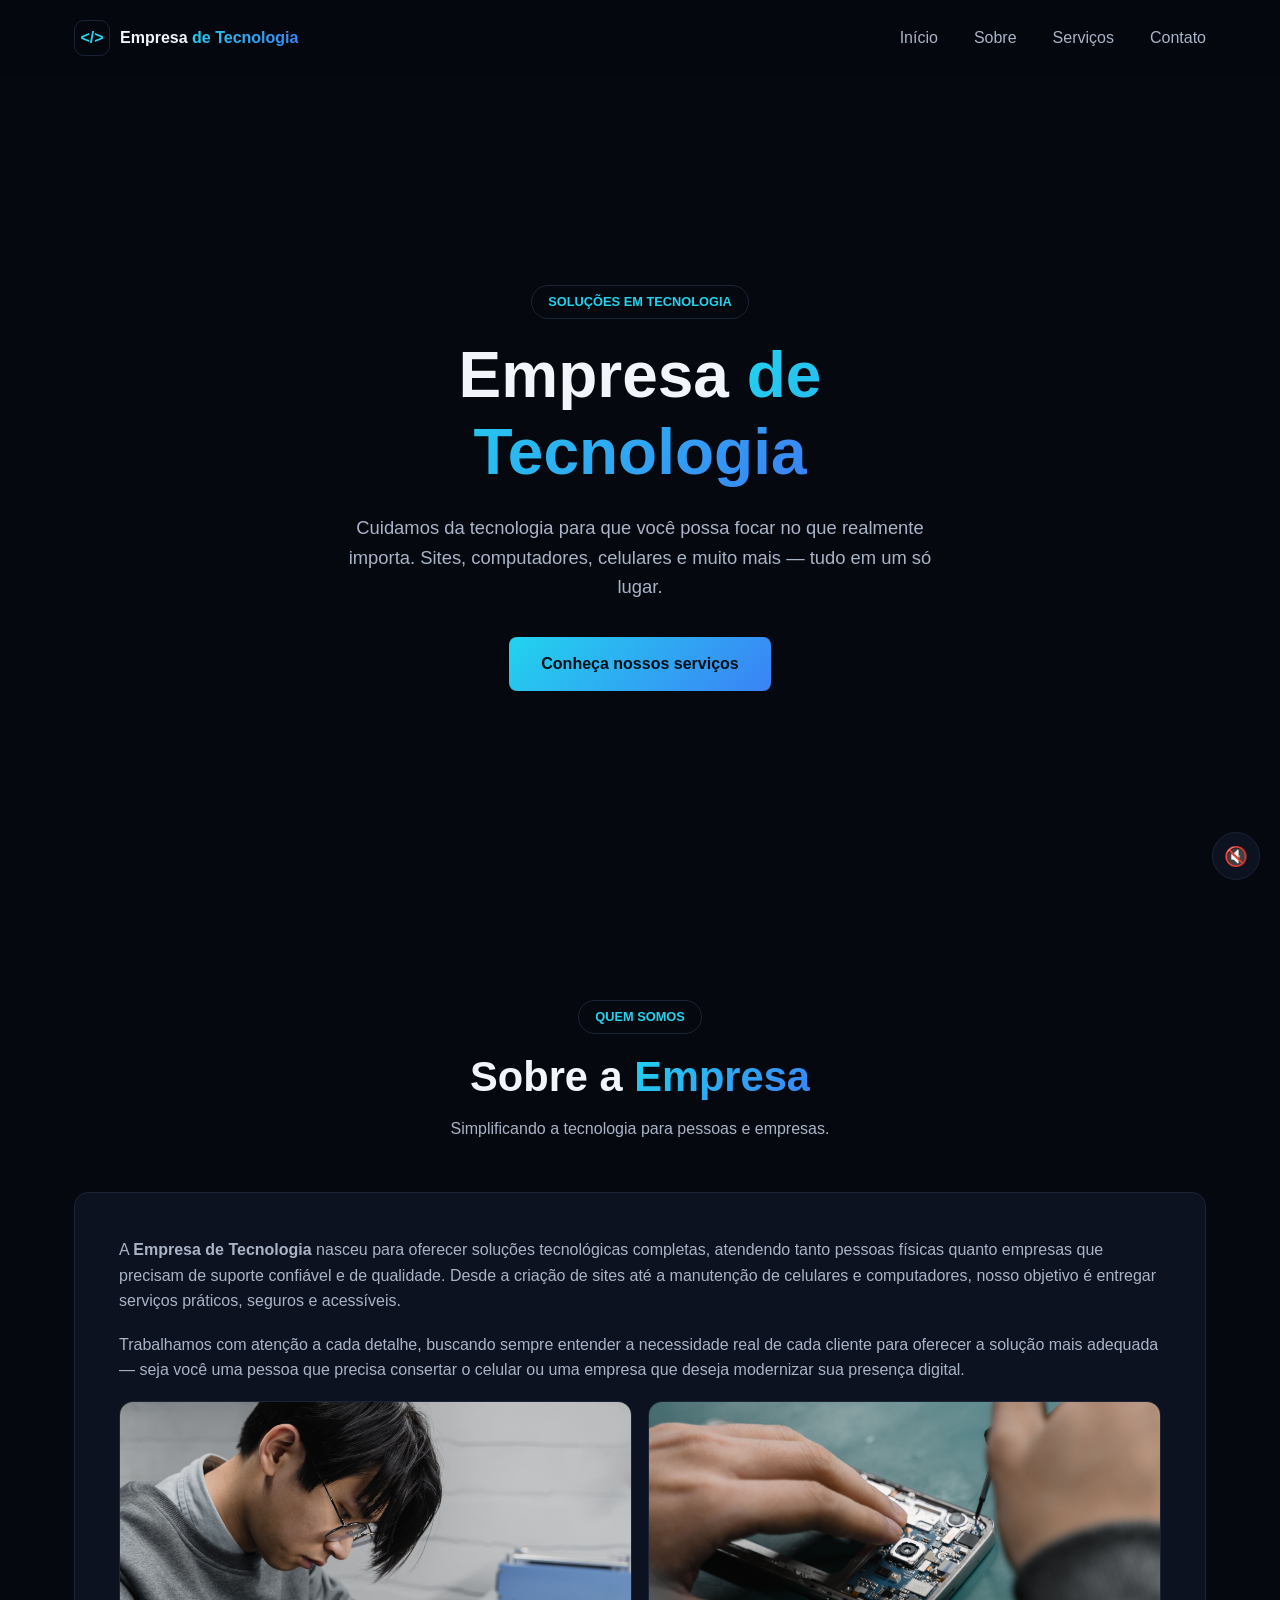
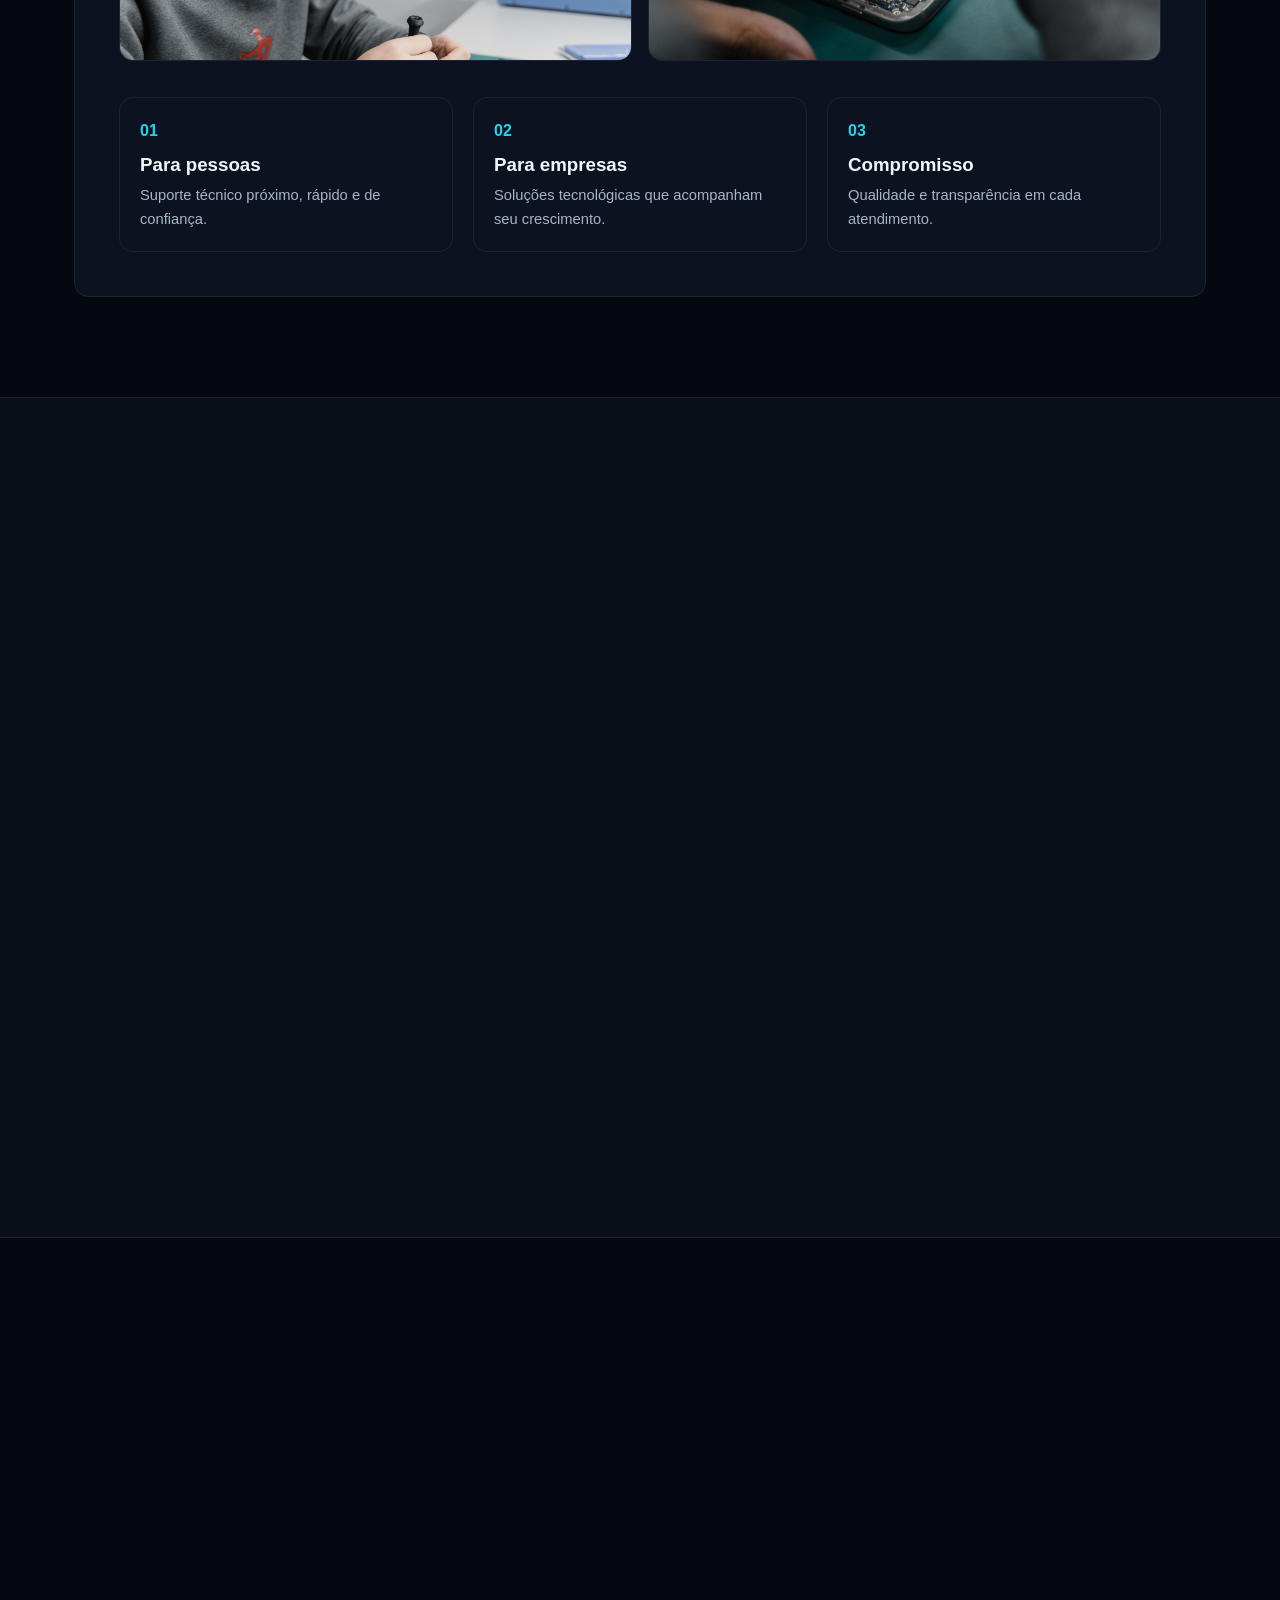
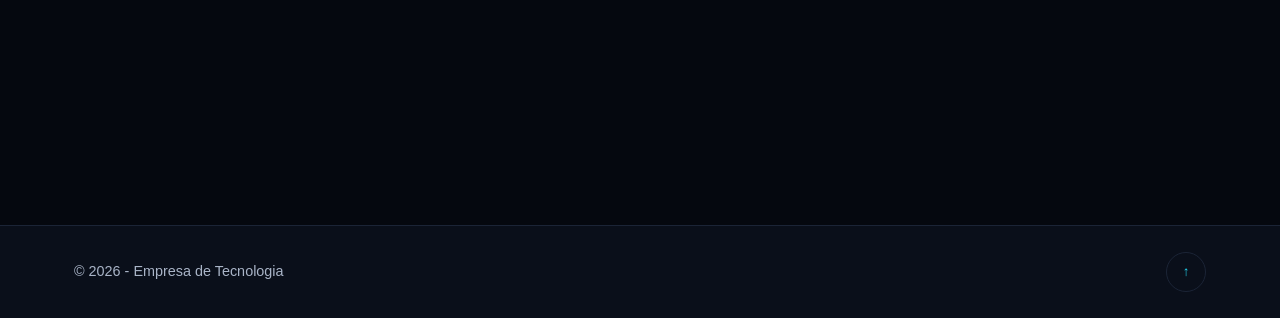
<file: Empresa de Tecnologia Luan - Luis - Miguel - Samuel/index.html>
<!DOCTYPE html>
<html lang="pt-BR">
<head>
  <meta charset="UTF-8">
  <meta name="viewport" content="width=device-width, initial-scale=1.0">
  <title>Empresa de Tecnologia</title>
  <link rel="icon" type="image/png" href="predio.png">
  <link rel="stylesheet" href="style.css">
</head>
<body>

  <audio id="bgMusic" src="musica.mp3" loop></audio>
  <button id="musicToggle" class="music-toggle" aria-label="Ligar/desligar música">🔇</button>

  <header class="header" id="header">
    <div class="container header__inner">
      <a href="#inicio" class="logo">
        <span class="logo__icon">&lt;/&gt;</span>
        <span class="logo__text">Empresa <span class="text-accent">de Tecnologia</span></span>
      </a>

      <nav class="nav" id="nav">
        <ul class="nav__list">
          <li><a href="#inicio" class="nav__link">Início</a></li>
          <li><a href="#sobre" class="nav__link">Sobre</a></li>
          <li><a href="#servicos" class="nav__link">Serviços</a></li>
          <li><a href="#contato" class="nav__link">Contato</a></li>
        </ul>
      </nav>

      <button class="nav__toggle" id="navToggle" aria-label="Abrir menu" aria-expanded="false">
        <span></span>
        <span></span>
        <span></span>
      </button>
    </div>
  </header>

  <main>

    <section class="hero" id="inicio">
      <video class="hero__video" autoplay muted loop playsinline>
        <source src="hero-video.mp4" type="video/mp4">
      </video>
      <div class="hero__overlay"></div>

      <div class="container hero__content">
        <span class="tag">Soluções em tecnologia</span>
        <h1 class="hero__title">
          Empresa <span class="text-accent">de Tecnologia</span>
        </h1>
        <p class="hero__subtitle">
          Cuidamos da tecnologia para que você possa focar no que realmente importa.
          Sites, computadores, celulares e muito mais — tudo em um só lugar.
        </p>
        <div class="hero__actions">
          <a href="#servicos" class="btn btn--primary">Conheça nossos serviços</a>
        </div>
      </div>
    </section>


    <section class="section" id="sobre">
      <div class="container">
        <div class="section__header">
          <span class="tag">Quem somos</span>
          <h2 class="section__title">Sobre a <span class="text-accent">Empresa</span></h2>
          <p class="section__subtitle">
            Simplificando a tecnologia para pessoas e empresas.
          </p>
        </div>

        <div class="about">
          <div class="about__card">
            <p class="about__text">
              A <strong>Empresa de Tecnologia</strong> nasceu para oferecer soluções tecnológicas
              completas, atendendo tanto pessoas físicas quanto empresas que precisam de suporte
              confiável e de qualidade. Desde a criação de sites até a manutenção de celulares e
              computadores, nosso objetivo é entregar serviços práticos, seguros e acessíveis.
            </p>
            <p class="about__text">
              Trabalhamos com atenção a cada detalhe, buscando sempre entender a necessidade real
              de cada cliente para oferecer a solução mais adequada — seja você uma pessoa que
              precisa consertar o celular ou uma empresa que deseja modernizar sua presença digital.
            </p>

            <div class="about__photos">
              <img src="foto1.jpg" alt="Técnico consertando celular" class="about__photo">
              <img src="foto2.jpg" alt="Detalhe de reparo de celular" class="about__photo">
            </div>

            <div class="about__grid">
              <div class="about__item">
                <span class="about__item-icon">01</span>
                <h3 class="about__item-title">Para pessoas</h3>
                <p class="about__item-text">Suporte técnico próximo, rápido e de confiança.</p>
              </div>
              <div class="about__item">
                <span class="about__item-icon">02</span>
                <h3 class="about__item-title">Para empresas</h3>
                <p class="about__item-text">Soluções tecnológicas que acompanham seu crescimento.</p>
              </div>
              <div class="about__item">
                <span class="about__item-icon">03</span>
                <h3 class="about__item-title">Compromisso</h3>
                <p class="about__item-text">Qualidade e transparência em cada atendimento.</p>
              </div>
            </div>
          </div>
        </div>
      </div>
    </section>


    <section class="section section--alt" id="servicos">
      <div class="container">
        <div class="section__header">
          <span class="tag">O que fazemos</span>
          <h2 class="section__title">Nossos <span class="text-accent">Serviços</span></h2>
          <p class="section__subtitle">
            Soluções completas em tecnologia para o seu dia a dia.
          </p>
        </div>

        <div class="services">
          <article class="service-card">
            <div class="service-card__icon">🌐</div>
            <h3 class="service-card__title">Fazemos sites</h3>
            <p class="service-card__text">
              Criação de sites modernos e responsivos, pensados para representar bem a sua marca
              e funcionar perfeitamente em qualquer dispositivo.
            </p>
          </article>

          <article class="service-card">
            <div class="service-card__icon">📱</div>
            <h3 class="service-card__title">Consertamos celulares</h3>
            <p class="service-card__text">
              Manutenção e reparo de smartphones com agilidade e qualidade, resolvendo desde
              problemas simples até defeitos mais complexos.
            </p>
          </article>

          <article class="service-card">
            <div class="service-card__icon">🖥️</div>
            <h3 class="service-card__title">Montamos computadores</h3>
            <p class="service-card__text">
              Montagem de computadores sob medida, de acordo com a sua necessidade e orçamento,
              com componentes confiáveis.
            </p>
          </article>

          <article class="service-card">
            <div class="service-card__icon">⚙️</div>
            <h3 class="service-card__title">Outros serviços de tecnologia</h3>
            <p class="service-card__text">
              Também oferecemos outras soluções em tecnologia sob demanda, adaptadas às
              necessidades específicas de cada cliente.
            </p>
          </article>
        </div>
      </div>
    </section>


    <section class="section" id="contato">
      <div class="container">
        <div class="section__header">
          <span class="tag">Fale com a gente</span>
          <h2 class="section__title">Entre em <span class="text-accent">Contato</span></h2>
          <p class="section__subtitle">
            Estamos prontos para ajudar você ou a sua empresa.
          </p>
        </div>

        <div class="contact">
          <div class="contact-card">
            <div class="contact-card__icon">💬</div>
            <h3 class="contact-card__title">WhatsApp</h3>
            <p class="contact-card__text">(14) 12345-6789</p>
          </div>

          <div class="contact-card">
            <div class="contact-card__icon">✉️</div>
            <h3 class="contact-card__title">E-mail</h3>
            <p class="contact-card__text">contatoempresatecnologia@gmail.com</p>
          </div>

          <div class="contact-card">
            <div class="contact-card__icon">📷</div>
            <h3 class="contact-card__title">Instagram</h3>
            <p class="contact-card__text">Empresa de Tecnologia</p>
          </div>

          <div class="contact-card">
            <div class="contact-card__icon">📍</div>
            <h3 class="contact-card__title">Endereço</h3>
            <p class="contact-card__text">Rua Avestruz, 123</p>
          </div>
        </div>
      </div>
    </section>
  </main>


  <footer class="footer">
    <div class="container footer__inner">
      <p class="footer__text">© 2026 - Empresa de Tecnologia</p>
      <button class="footer__top" id="backToTop" aria-label="Voltar ao topo">↑</button>
    </div>
  </footer>

  <script src="script.js"></script>
</body>
</html>
</file>
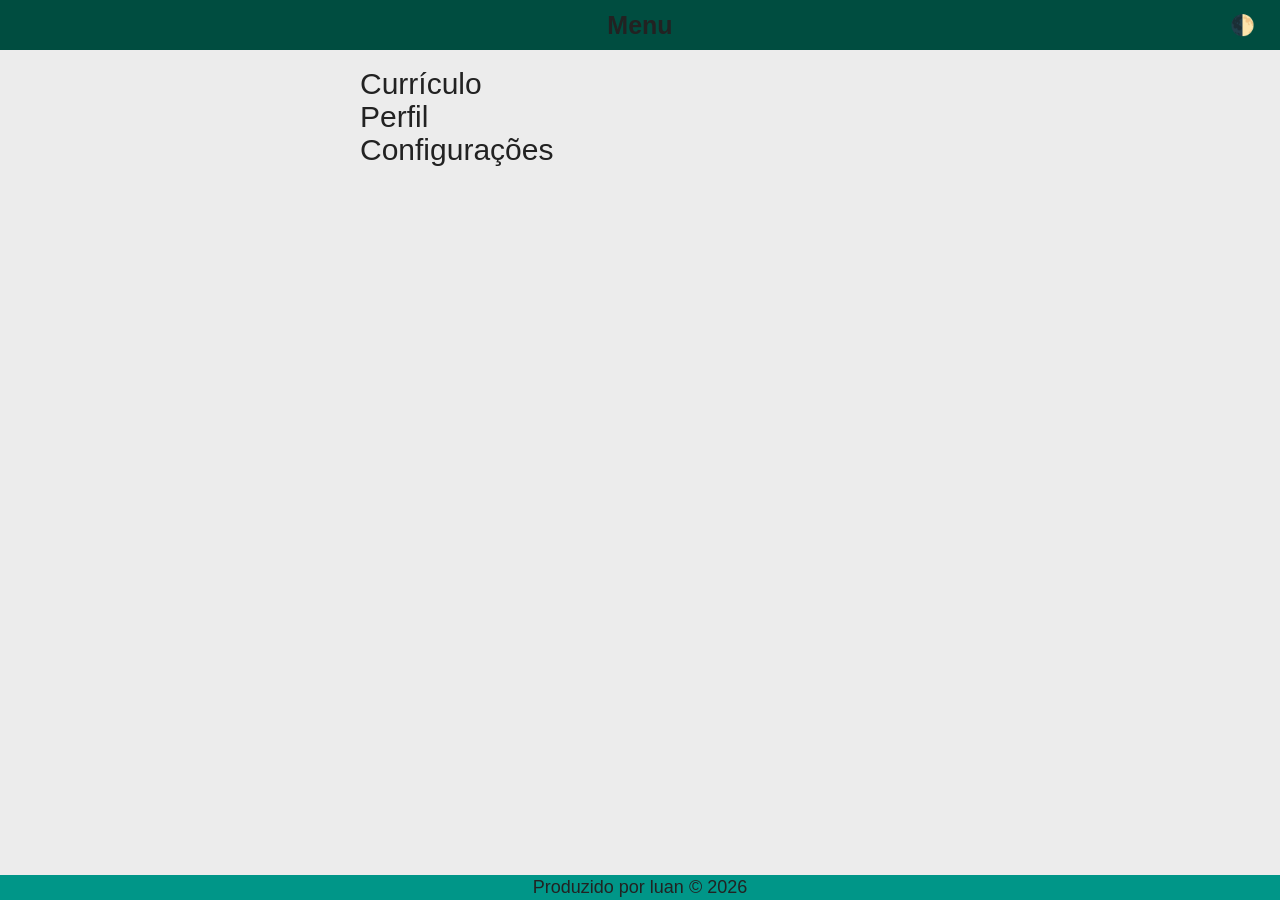
<file: AMS-main/AMS-main/AMS-main/PWI/Currículo/Index.html>
<!DOCTYPE html>
<html lang="pt-br">
<head>
    <meta charset="UTF-8">
    <meta name="viewport" content="width=device-width, initial-scale=1.0">
    <meta name="author " content="Luan">
    <meta name=" description" content="Menu do Currículo">
    <meta name="keywords" content="currículo, curso ams, HTML 5 , CSS 3">
    <link rel="stylesheet" href="Css/style.css">
    <link rel="stylesheet" href="Css/dark.css">
    <link rel="shortcut icon" href="icons/icons1.png" type="image/x-icon">
     <title>Menu do Currículo</title>
</head>
<body>
    <main>
        <header>
            <h1> Menu </h1>
             <button id="tema">🌓​</button>
         </header>
         <section>
            <nav>
               <ul>
                <li><a href="Pages/curriculo.html">Currículo</a></li>
                <li><a href="Pages/perfil.html">Perfil</a></li>
                <li><a href="Pages/config.html">Configurações</a></li>
               </ul>
            </nav>

         </section>
         <footer>
            <p>Produzido por luan &copy; 2026</p>
         </footer>
    </main>
    <SCRipt src="js/script.js"></SCRipt>
</body>
</html>
</file>
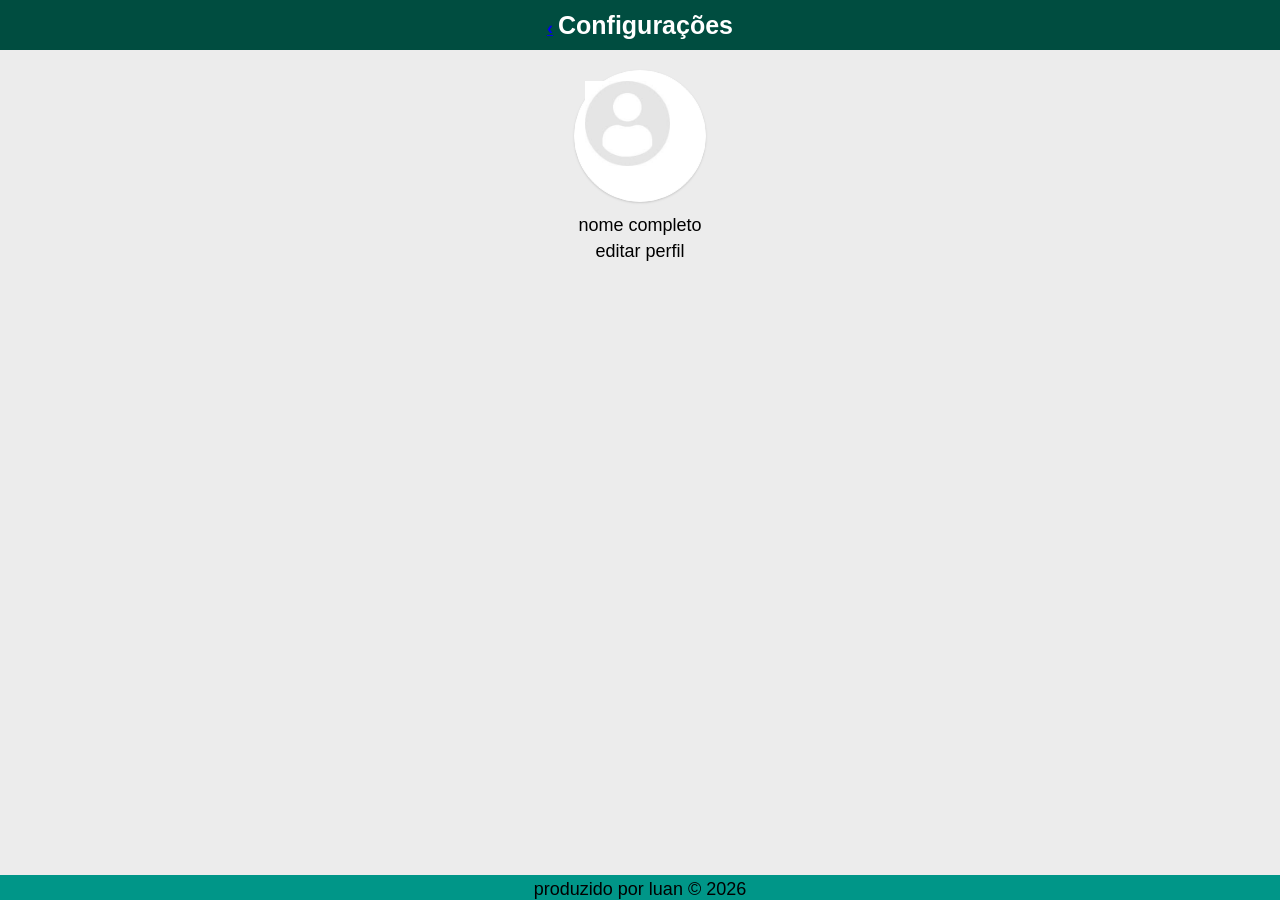
<file: AMS-main/AMS-main/AMS-main/PWI/Currículo/Pages/config.html>
<!DOCTYPE html>
<html lang="en">
<head>
    <meta charset="UTF-8">
    <meta name="viewport" content="width=device-width, initial-scale=1.0">
    <link rel="stylesheet" href="../Css/style.css">
    <title>Configuraçõest</title>
</head>
<body>
    <main>
        <header>
            <h1> <span>
                <a href="../Index.html">&lsaquo;</a>
            </span> Configurações </h1>
        </header>
        <section>
            <figure>
                <img src="../Imagens/Foto Perfil Geral.jpg" alt="Imagem de Perfil Geral" width="100px" id="foto">
            </figure>
            <p>nome completo </p>
            <p>editar perfil</p>
        </section>
        <footer>produzido por luan &copy; 2026</footer>
    </main>
</body>
</html>
</file>
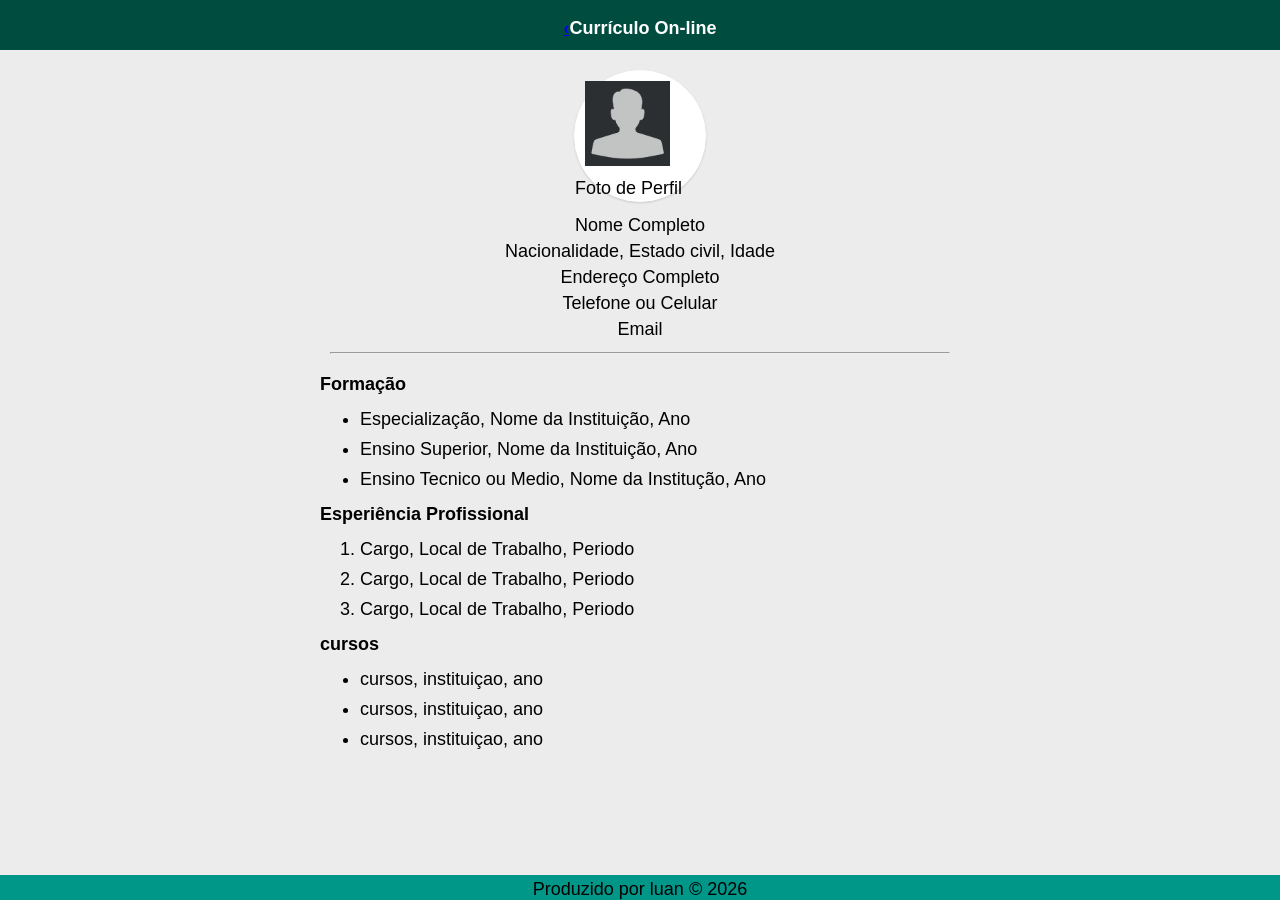
<file: AMS-main/AMS-main/AMS-main/PWI/Currículo/Pages/Curriculo.html>
<!DOCTYPE html>
<html lang="pt-br">
<head>
    <meta charset="UTF-8">
    <meta name="viewport" content="width=device-width, initial-scale=1.0">
    <title>Currículo On-line</title>
    <link rel="stylesheet" href="../Css/style.css">
</head>
<body>
    <main>
        <header>
            <h1><span><a href="../Index.html">&lsaquo;</a><span>Currículo On-line</On-line></h1>
        </header>
        <section>
              <figure> <img src="../Imagens/Foto Perfil.jpg" width="100px" alt="Foto de Perfil" id="foto">
            <figcaption> Foto de Perfil</figcaption>
            </figure>
              <p> Nome Completo</p>
              <p>Nacionalidade, Estado civil, Idade</p>
              <p>Endereço Completo</p>
              <p>Telefone ou Celular</p>
              <p>Email</p>
              <hr>
              <h2>Formação</h2>

              <ul>
                <li>Especialização, Nome da Instituição, Ano</li>
                <li>Ensino Superior, Nome da Instituição, Ano</li>
                <li>Ensino Tecnico ou Medio, Nome da Institução, Ano</li>
              </ul>

              <h2>Esperiência Profissional</h2>
              <ol>
                <li>Cargo, Local de Trabalho, Periodo</li>
                <li>Cargo, Local de Trabalho, Periodo</li>
                <li>Cargo, Local de Trabalho, Periodo</li>
              </ol>
              <h2> cursos</h2>

              <ul>
                <li>cursos, instituiçao, ano</li>
                <li>cursos, instituiçao, ano</li>
                <li>cursos, instituiçao, ano</li>
              </ul>
        </section>
      <footer>Produzido por luan &copy; 2026</footer>          
    </main>  
</body>
</html>
</file>
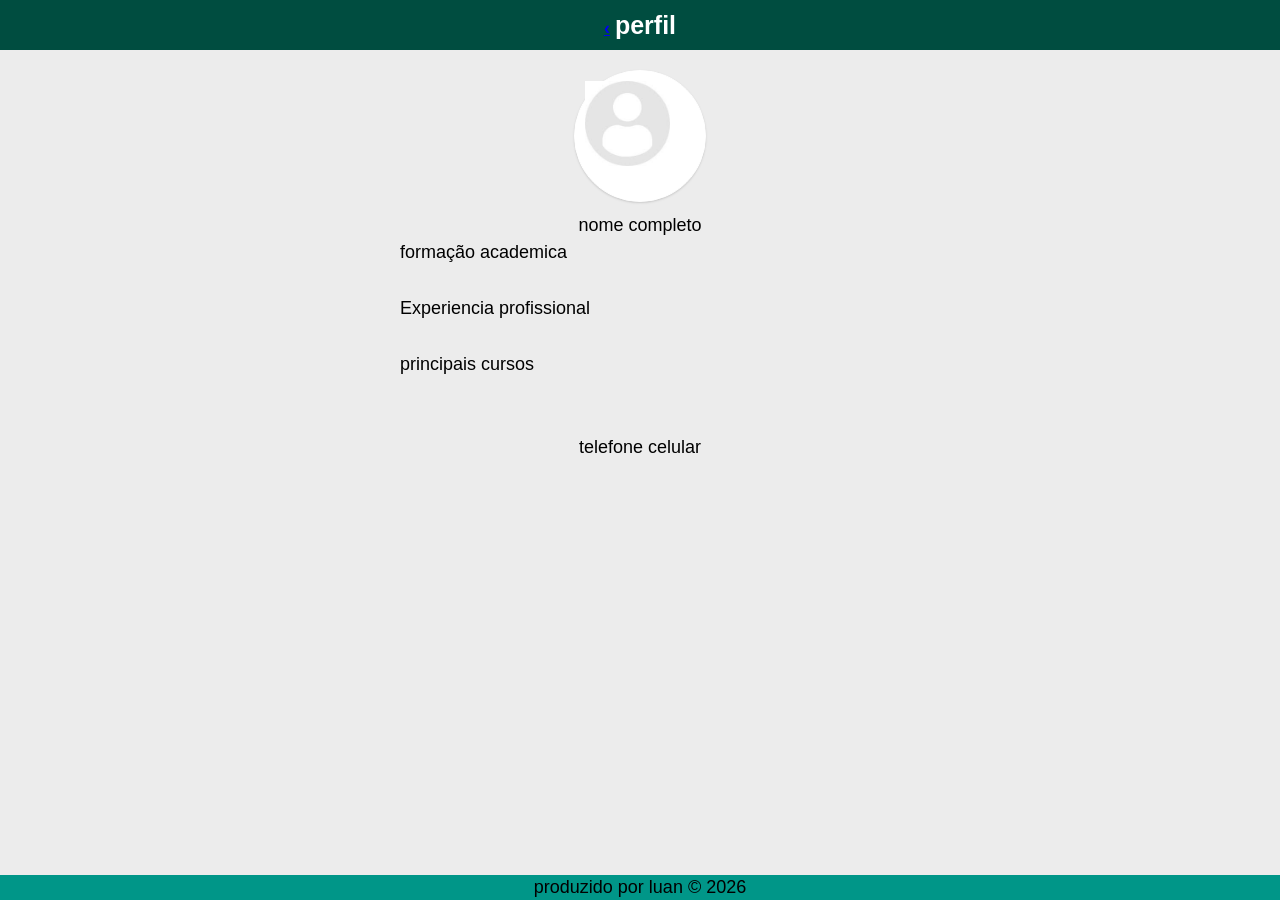
<file: AMS-main/AMS-main/AMS-main/PWI/Currículo/Pages/perfil.html>
<!DOCTYPE html>
<html lang="pt-br">
<head>
    <meta charset="UTF-8">
    <meta name="viewport" content="width=device-width, initial-scale=1.0">
    <title>Document</title>
    <link rel="stylesheet" href="../Css/style.css">
</head>
<body>
    <main>
        <header>
            <h1><span><a href="../index.html">&lsaquo;</a> </span>perfil</h1>
        </header>
        <section>
            <figure>
              <img src="../Imagens/Foto Perfil Geral.jpg" alt="Imagem de Perfil Geral" width="100px" id="foto">
            </figure>
            <p>nome completo </p>
            <pre>
                formação academica<br>
                Experiencia profissional<br>
                principais cursos<br>
            </pre>
            <p>telefone celular</p>
        </section>
        <footer>
        <p>produzido por luan &copy; 2026</p>
        </footer>
    </main>
</body>
</html>
</file>
<file: Empresa de Tecnologia Luan - Luis - Miguel - Samuel/style.css>
*, *::before, *::after {
  box-sizing: border-box;
  margin: 0;
  padding: 0;
}

html {
  scroll-behavior: smooth;
}

:root {
  --bg: #05080f;
  --bg-alt: #0a0f1a;
  --card: #0d1220;
  --border: #1b2436;
  --text: #f2f5fa;
  --text-soft: #a9b4c7;
  --accent: #22d3ee;
  --accent-2: #3b82f6;
  --gradient: linear-gradient(135deg, var(--accent), var(--accent-2));
  --radius: 14px;
  --transition: 0.25s ease;
  --header-h: 76px;
}

body {
  font-family: "Segoe UI", Arial, sans-serif;
  background: var(--bg);
  color: var(--text);
  line-height: 1.6;
  overflow-x: hidden;
}

img, video { max-width: 100%; display: block; }
a { text-decoration: none; color: inherit; }
ul { list-style: none; }
button { font-family: inherit; cursor: pointer; border: none; background: none; color: inherit; }
h1, h2, h3 { font-weight: 700; line-height: 1.2; }

.container {
  width: 100%;
  max-width: 1180px;
  margin-inline: auto;
  padding-inline: 24px;
}

.text-accent {
  background: var(--gradient);
  -webkit-background-clip: text;
  background-clip: text;
  color: transparent;
}

.tag {
  display: inline-block;
  padding: 6px 16px;
  border: 1px solid var(--border);
  border-radius: 999px;
  font-size: 0.8rem;
  font-weight: 600;
  text-transform: uppercase;
  color: var(--accent);
  margin-bottom: 18px;
}

.btn {
  display: inline-flex;
  align-items: center;
  justify-content: center;
  padding: 14px 32px;
  border-radius: 8px;
  font-weight: 600;
  transition: transform var(--transition), filter var(--transition);
}

.btn--primary {
  background: var(--gradient);
  color: #041017;
}

.btn--primary:hover {
  transform: translateY(-2px);
  filter: brightness(1.08);
}


.header {
  position: fixed;
  inset: 0 0 auto 0;
  z-index: 1000;
  height: var(--header-h);
  display: flex;
  align-items: center;
  background: rgba(5, 8, 15, 0.7);
  backdrop-filter: blur(14px);
  border-bottom: 1px solid transparent;
  transition: background var(--transition), border-color var(--transition);
}

.header.is-scrolled {
  border-bottom-color: var(--border);
  background: rgba(5, 8, 15, 0.92);
}

.header__inner {
  display: flex;
  align-items: center;
  justify-content: space-between;
}

.logo {
  display: flex;
  align-items: center;
  gap: 10px;
  font-weight: 700;
}

.logo__icon {
  display: inline-flex;
  align-items: center;
  justify-content: center;
  width: 36px;
  height: 36px;
  border-radius: 10px;
  border: 1px solid var(--border);
  color: var(--accent);
}

.nav__list {
  display: flex;
  align-items: center;
  gap: 36px;
}

.nav__link {
  color: var(--text-soft);
  transition: color var(--transition);
}

.nav__link:hover { color: var(--text); }

.nav__toggle {
  display: none;
  flex-direction: column;
  justify-content: center;
  gap: 5px;
  width: 40px;
  height: 40px;
}

.nav__toggle span {
  display: block;
  width: 22px;
  height: 2px;
  background: var(--text);
  transition: transform var(--transition), opacity var(--transition);
}

.nav__toggle.is-active span:nth-child(1) { transform: translateY(7px) rotate(45deg); }
.nav__toggle.is-active span:nth-child(2) { opacity: 0; }
.nav__toggle.is-active span:nth-child(3) { transform: translateY(-7px) rotate(-45deg); }


.music-toggle {
  position: fixed;
  bottom: 20px;
  right: 20px;
  z-index: 1000;
  width: 48px;
  height: 48px;
  border-radius: 50%;
  background: var(--card);
  border: 1px solid var(--border);
  font-size: 1.2rem;
  display: flex;
  align-items: center;
  justify-content: center;
  transition: transform var(--transition), border-color var(--transition);
}

.music-toggle:hover {
  transform: translateY(-3px);
  border-color: var(--accent);
}


.hero {
  position: relative;
  min-height: 100vh;
  display: flex;
  align-items: center;
  justify-content: center;
  padding-top: var(--header-h);
  overflow: hidden;
}

.hero__video {
  position: absolute;
  inset: 0;
  width: 100%;
  height: 100%;
  object-fit: cover;
  z-index: 0;
}

.hero__overlay {
  position: absolute;
  inset: 0;
  background: rgba(5, 8, 15, 0.65);
  z-index: 1;
}

.hero__content {
  position: relative;
  z-index: 2;
  text-align: center;
  max-width: 760px;
}

.hero__title {
  font-size: clamp(2.4rem, 6vw, 4rem);
  margin-bottom: 22px;
}

.hero__subtitle {
  font-size: clamp(1rem, 2vw, 1.15rem);
  color: var(--text-soft);
  max-width: 620px;
  margin: 0 auto 36px;
}

.hero__actions {
  display: flex;
  justify-content: center;
}


.section {
  padding: 100px 0;
}

.section--alt {
  background: var(--bg-alt);
  border-block: 1px solid var(--border);
}

.section__header {
  text-align: center;
  max-width: 640px;
  margin: 0 auto 50px;
}

.section__title {
  font-size: clamp(1.8rem, 4vw, 2.6rem);
  margin-bottom: 14px;
}

.section__subtitle { color: var(--text-soft); }


.about__card {
  background: var(--card);
  border: 1px solid var(--border);
  border-radius: var(--radius);
  padding: clamp(24px, 5vw, 44px);
}

.about__text {
  color: var(--text-soft);
  margin-bottom: 18px;
}

.about__photos {
  display: grid;
  grid-template-columns: 1fr 1fr;
  gap: 16px;
  margin-bottom: 36px;
}

.about__photos img {
  width: 100%;
  height: 260px;
  object-fit: cover;
  border-radius: var(--radius);
  border: 1px solid var(--border);
}

.about__grid {
  display: grid;
  grid-template-columns: repeat(3, 1fr);
  gap: 20px;
}

.about__item {
  padding: 20px;
  border: 1px solid var(--border);
  border-radius: var(--radius);
}

.about__item-icon {
  display: inline-block;
  font-weight: 700;
  color: var(--accent);
  margin-bottom: 10px;
}

.about__item-title { margin-bottom: 8px; }
.about__item-text { color: var(--text-soft); font-size: 0.92rem; }


.services {
  display: grid;
  grid-template-columns: repeat(2, 1fr);
  gap: 20px;
}

.service-card {
  background: var(--card);
  border: 1px solid var(--border);
  border-radius: var(--radius);
  padding: 30px;
  transition: transform var(--transition), border-color var(--transition);
}

.service-card:hover {
  transform: translateY(-4px);
  border-color: var(--accent);
}

.service-card__icon {
  width: 52px;
  height: 52px;
  display: flex;
  align-items: center;
  justify-content: center;
  border-radius: var(--radius);
  border: 1px solid var(--border);
  font-size: 1.4rem;
  margin-bottom: 18px;
}

.service-card__title { margin-bottom: 10px; }
.service-card__text { color: var(--text-soft); font-size: 0.96rem; }


.contact {
  display: grid;
  grid-template-columns: repeat(4, 1fr);
  gap: 20px;
}

.contact-card {
  background: var(--card);
  border: 1px solid var(--border);
  border-radius: var(--radius);
  padding: 28px 20px;
  text-align: center;
  transition: transform var(--transition), border-color var(--transition);
}

.contact-card:hover {
  transform: translateY(-3px);
  border-color: var(--accent);
}

.contact-card__icon {
  width: 48px;
  height: 48px;
  margin: 0 auto 14px;
  display: flex;
  align-items: center;
  justify-content: center;
  border-radius: 50%;
  border: 1px solid var(--border);
}

.contact-card__title { margin-bottom: 6px; }
.contact-card__text { color: var(--text-soft); font-size: 0.9rem; word-break: break-word; }


.footer {
  border-top: 1px solid var(--border);
  padding: 26px 0;
  background: var(--bg-alt);
}

.footer__inner {
  display: flex;
  align-items: center;
  justify-content: space-between;
}

.footer__text { color: var(--text-soft); font-size: 0.9rem; }

.footer__top {
  width: 40px;
  height: 40px;
  border-radius: 50%;
  border: 1px solid var(--border);
  color: var(--accent);
  transition: transform var(--transition);
}

.footer__top:hover { transform: translateY(-3px); }


.reveal {
  opacity: 0;
  transform: translateY(20px);
  transition: opacity 0.5s ease, transform 0.5s ease;
}

.reveal.is-visible {
  opacity: 1;
  transform: translateY(0);
}


@media (max-width: 900px) {
  .about__grid { grid-template-columns: 1fr; }
  .about__photos { grid-template-columns: 1fr; }
  .services { grid-template-columns: 1fr; }
  .contact { grid-template-columns: repeat(2, 1fr); }
}

@media (max-width: 760px) {
  .nav {
    position: fixed;
    top: var(--header-h);
    left: 0;
    right: 0;
    background: rgba(5, 8, 15, 0.97);
    border-bottom: 1px solid var(--border);
    max-height: 0;
    overflow: hidden;
    transition: max-height var(--transition);
  }

  .nav.is-open { max-height: 320px; }

  .nav__list {
    flex-direction: column;
    align-items: flex-start;
    padding: 8px 24px 20px;
  }

  .nav__link { display: block; padding: 14px 0; width: 100%; }
  .nav__toggle { display: flex; }
  .section { padding: 70px 0; }
}

@media (max-width: 560px) {
  .contact { grid-template-columns: 1fr; }
  .btn--primary { width: 100%; }
  .hero__actions { width: 100%; }
}
</file>
<file: AMS-main/AMS-main/AMS-main/PWI/Currículo/Css/style.css>
@charset "UTF-8";

:root{
    /* Cores */
    --cor-fundo: #ececec;
    --cor-header: #004d40;
    --cor-footer: #009688;
    --cor-texto: #222;
    --cor-borda: #cecece;
    --cor-sombra: #ccc;
    --cor-branca: #fff;

    /* Fontes */
    --fonte-padrao: Arial, Tahoma, Verdana;

    /* Tamanhos */
    --font-base: 18px;
    --line-base: 28px;
    --radius: 5px;

    /* Espaçamento */
    --espaco-padrao: 10px;
}
/* Configuração Global (Reset da Página) */
*{
    margin: 0;
    padding: 0;
    font-family: var(--fonte-padrao);
    font-size: var(--font-base);
    line-height: var(--line-base);
}

html, body{
    height: 100%;
    background: var(--cor-fundo);
}

section{
    display: block;
    width: 640px;
    margin: auto;
    padding: var(--espaco-padrao);
}

header{
    width:100%;
    height: 50px;
    background: var(--cor-header);
}


h1{
    text-align: center;
    line-height: 50px;
    font-size: 25px;
    color: var(--cor-branca);

}


nav a{
    text-decoration: none;
    color: var(--cor-texto);
    font-size: 30px;
}

nav{
margin-top: var(--espaco-padrao);
}

nav a:hover{
    color: var(--cor-footer);
}

nav ul{
    list-style: none;
}
ul li,ol li{
    margin-left: 40px;
    line-height: 30px;
}

footer p{
    line-height: 25px;
}

footer{
    width: 100%;
    height: 25px;
    background: var(--cor-footer);
    position: fixed;
    bottom: 0;
    display: block;
    clear: both;
    text-align: center;
}

h2{
    line-height: 40px;
}

p, blockquote{
    text-align: center;
    line-height: 26px;

}

hr{
    margin: var(--espaco-padrao);
}

figure{
    width:130px;
    height: 130px;
    background: var(--cor-branca);
    border-radius: 75px;
    margin: var(--espaco-padrao) auto;
    border: 1px solid var(--cor-branca);
    box-shadow: 0px 1px 2px var(--cor-sombra);
}

img{
width: 85px;
position: relative;
margin-left: 10px;
margin-top: 10px;
}
</file>
<file: AMS-main/AMS-main/AMS-main/PWI/Currículo/Css/dark.css>
:root{
    /*MODO CLARO*/
    --cor-fundo: #ececec;
    --cor-header: #004d40;
    --cor-footer:#009688;
    --cor-texto:#222;
    --cor-branco:#fff;
    --cor-borda:#cecece;
    --cor-sombra:#ccc;
}

/*MODO ESCURO*/
.dark{
    --cor-fundo:#121212;
    --cor-header:#1f1f1f;
    --cor-footer:#2c2c2c;
    --cor-texto:#f1f1f1;
    --cor-branco:#1e1e1e;
    --cor-borda:#444;
    --cor-sombra:#000;
}

*{
    transition:  all 0,5s ease;
}

body {
    background-color: var(--cor-fundo);
    color: var(--cor-texto);
}

header {
    background: var(--cor-header);
}

h1{
    color: var(--cor-texto);
}

footer{
    background: var(--cor-footer) ;
    color: var(--cor-texto);
}

nav a{
    color: var(--cor-texto);
}

nav a:hover{
    color: var(--cor-footer);
}

figure{
    background: var(--cor-branco);
    border: 1px solid var(--cor-borda);
    box-shadow: 0 1px 2px var(--cor-sombra);
}

header{
    width: 100%;
    height: 50px;
    background: var(--cor-header);
    display: flex;   /*ativa flexbox*/
    align-items: center;   /*centraliza vertical*/
    justify-content: center;   /*centraliza titulo*/
    position: relative;    /*base para posicionamento*/
}

#tema {
    position: absolute;   /*posiciona boatao a direita*/
    right: 15px;
    padding:  5px 10px;
    border: none;
    border-radius: 5px;
    cursor: pointer;         /*muda o cursor ao passar por cima*/
    background: var(--cor-footer);
    color: var(--cor-branco);
    font-size: 14px;
    background: none;     /*remove o fundo*/
    font-size: 20px;
    border: none;
    cursor: pointer;
}
</file>
